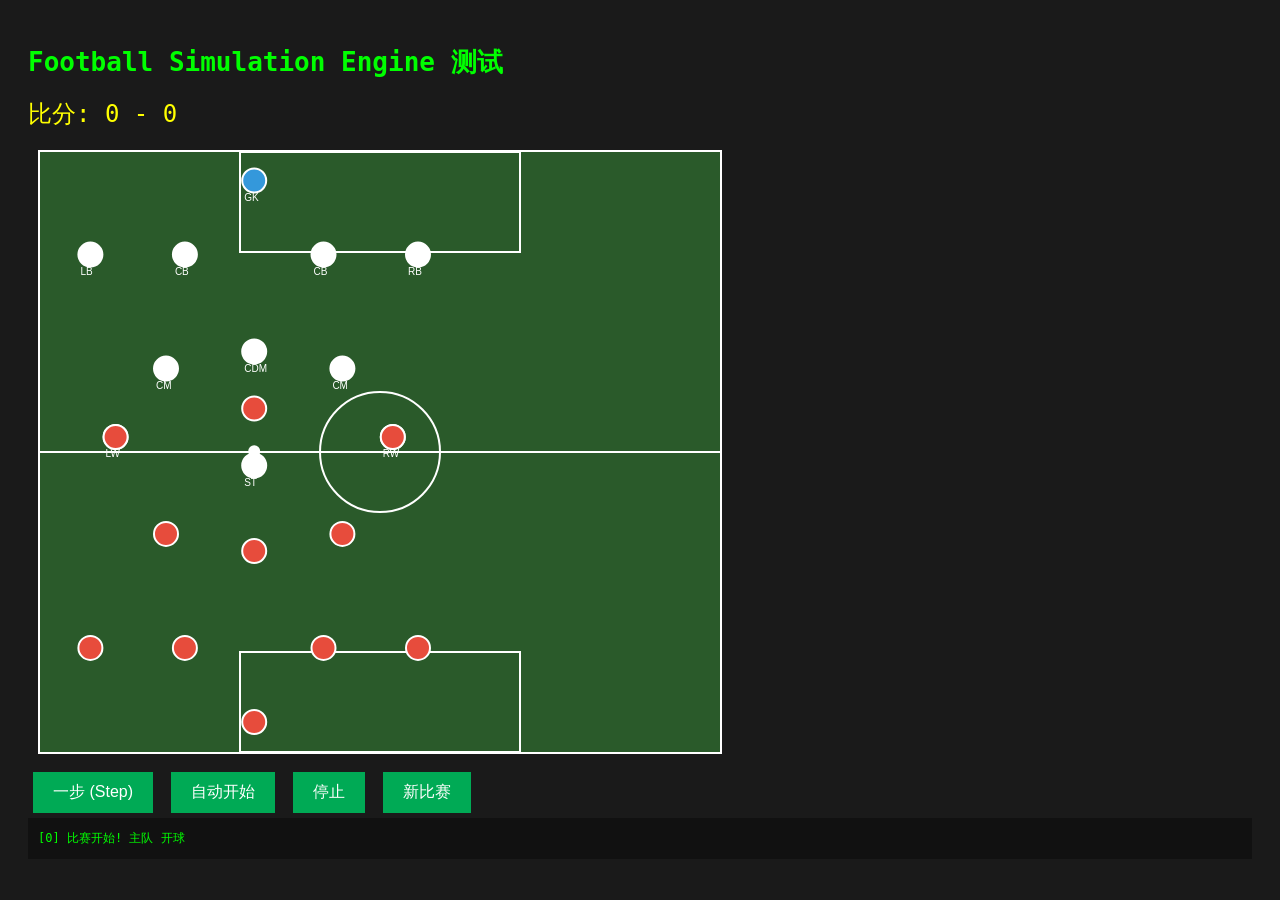
<file: football-engine-test.html>
<!DOCTYPE html>
<html>
<head>
<meta charset="UTF-8">
<title>Football Simulation Engine Test</title>
<style>
body { font-family: monospace; background: #1a1a1a; color: #0f0; padding: 20px; }
canvas { background: #2a5a2a; border: 2px solid #fff; margin: 10px; }
button { background: #0a5; color: #fff; border: none; padding: 10px 20px; margin: 5px; cursor: pointer; font-size: 16px; }
button:hover { background: #0c6; }
#log { background: #111; color: #0f0; padding: 10px; max-height: 300px; overflow-y: auto; font-size: 12px; }
#log p { margin: 2px 0; }
#score { font-size: 24px; color: #ff0; margin: 10px 0; }
canvas#pitch { image-rendering: pixelated; }
</style>
</head>
<body>
<h1>Football Simulation Engine 测试</h1>

<div id="score">比分: <span id="homeScore">0</span> - <span id="awayScore">0</span></div>

<canvas id="pitch" width="680" height="600"></canvas>

<div>
  <button onclick="stepSim()">一步 (Step)</button>
  <button onclick="startAuto()">自动开始</button>
  <button onclick="stopAuto()">停止</button>
  <button onclick="newMatch()">新比赛</button>
</div>

<div id="log"></div>

<script type="module">
// 简化的 Football Engine 适配器测试
class SimpleFootballEngine {
  constructor() {
    this.match = null;
    this.pitchWidth = 680;
    this.pitchHeight = 1050;
  }

  createTeam(name, isHome) {
    const positions = isHome ? this.getHomePositions() : this.getAwayPositions();
    return {
      name,
      players: [
        { name: 'GK', position: 'GK', rating: 80, currentPOS: positions[0], hasBall: false },
        { name: 'LB', position: 'LB', rating: 75, currentPOS: positions[1], hasBall: false },
        { name: 'CB1', position: 'CB', rating: 78, currentPOS: positions[2], hasBall: false },
        { name: 'CB2', position: 'CB', rating: 78, currentPOS: positions[3], hasBall: false },
        { name: 'RB', position: 'RB', rating: 75, currentPOS: positions[4], hasBall: false },
        { name: 'CDM', position: 'CDM', rating: 76, currentPOS: positions[5], hasBall: false },
        { name: 'CM1', position: 'CM', rating: 80, currentPOS: positions[6], hasBall: false },
        { name: 'CM2', position: 'CM', rating: 80, currentPOS: positions[7], hasBall: false },
        { name: 'LW', position: 'LW', rating: 82, currentPOS: positions[8], hasBall: false },
        { name: 'RW', position: 'RW', rating: 82, currentPOS: positions[9], hasBall: false },
        { name: 'ST', position: 'ST', rating: 85, currentPOS: positions[10], hasBall: false }
      ],
      intent: isHome ? 'attack' : 'defend'
    };
  }

  getHomePositions() {
    return [
      [340, 50], [80, 180], [230, 180], [450, 180], [600, 180],
      [340, 350], [200, 380], [480, 380], [120, 500], [560, 500], [340, 550]
    ];
  }

  getAwayPositions() {
    return [
      [340, 1000], [600, 870], [450, 870], [230, 870], [80, 870],
      [340, 700], [480, 670], [200, 670], [560, 500], [120, 500], [340, 450]
    ];
  }

  initMatch(homeName, awayName) {
    this.homeTeam = this.createTeam(homeName, true);
    this.awayTeam = this.createTeam(awayName, false);
    this.ball = { position: [340, 525], withPlayer: true, withTeam: 'home', owner: 10 };
    this.homeStats = { goals: 0, shots: 0, passes: 0, fouls: 0 };
    this.awayStats = { goals: 0, shots: 0, passes: 0, fouls: 0 };
    this.iteration = 0;
    this.half = 1;
    this.homeTeam.players[10].hasBall = true;
    this.log('比赛开始! ' + homeName + ' 开球');
    return this.getMatchState();
  }

  getMatchState() {
    return {
      homeTeam: this.homeTeam,
      awayTeam: this.awayTeam,
      ball: this.ball,
      homeStats: this.homeStats,
      awayStats: this.awayStats,
      iteration: this.iteration,
      half: this.half
    };
  }

  nextIteration() {
    this.iteration++;
    
    // 每 525 次迭代 = 45 分钟 (半场)
    if (this.iteration === 525) {
      this.half = 2;
      this.log('===== 下半场开始 =====');
      // 切换半场位置
      [this.homeTeam, this.awayTeam] = [this.awayTeam, this.homeTeam];
      this.ball.position = [340, 525];
      this.homeTeam.players.forEach(p => p.hasBall = false);
      this.homeTeam.players[10].hasBall = true;
      return this.getMatchState();
    }

    const ballCarrier = this.homeTeam.players.find(p => p.hasBall);
    const hasBall = ballCarrier !== undefined;
    
    if (!hasBall) {
      // 球在空中,简单移动
      this.ball.position[1] += (Math.random() - 0.5) * 20;
      this.ball.position[0] += (Math.random() - 0.5) * 20;
      
      // 检查进球
      if (this.ball.position[1] <= 0) {
        this.awayStats.goals++;
        this.log('⚽ 客队进球! 比分: ' + this.homeStats.goals + '-' + this.awayStats.goals);
        this.resetBall();
      } else if (this.ball.position[1] >= this.pitchHeight) {
        this.homeStats.goals++;
        this.log('⚽ 主队进球! 比分: ' + this.homeStats.goals + '-' + this.awayStats.goals);
        this.resetBall();
      }
    } else {
      // 持球球员行动
      const action = Math.random();
      const attacker = ballCarrier;
      const origPos = [...attacker.currentPOS];

      if (action < 0.7) {
        // 传球 (70%)
        this.homeStats.passes++;
        attacker.hasBall = false;
        
        // 选择一个队友传球
        const teammates = this.homeTeam.players.filter(p => p !== attacker);
        const receiver = teammates[Math.floor(Math.random() * teammates.length)];
        
        // 目标位置 (队友当前位置 + 随机偏移)
        const targetX = Math.max(50, Math.min(630, receiver.currentPOS[0] + (Math.random() - 0.5) * 100));
        const targetY = Math.max(50, Math.min(1000, receiver.currentPOS[1] + (Math.random() - 0.5) * 100));
        
        this.ball.position = [targetX, targetY];
        this.ball.withPlayer = false;
        
        // 移动球
        this.moveBall();
        
        // 检查是否被断球 (20% 概率)
        if (Math.random() < 0.2) {
          this.log('🛑 传球被拦截!');
          attacker.hasBall = false;
          
          // 客队球员尝试断球
          const nearestDefender = this.findNearest(this.awayTeam.players, this.ball.position);
          nearestDefender.hasBall = true;
          this.homeTeam = this.awayTeam;
          this.awayTeam = this.homeTeam;
        } else {
          receiver.hasBall = true;
        }
        
      } else if (action < 0.85) {
        // 射门 (15%)
        this.homeStats.shots++;
        attacker.hasBall = false;
        
        // 射门目标 (对方球门)
        const targetY = this.pitchHeight;
        const targetX = 340 + (Math.random() - 0.5) * 80;
        this.ball.position = [targetX, targetY];
        this.ball.withPlayer = false;
        
        this.log('🦶 射门! 目标: ' + targetX.toFixed(0) + ',' + targetY);
        
        // 移动球 (可能进球或偏出)
        this.moveBall();
        
        // 进球概率 基于距离
        const dist = this.pitchHeight - attacker.currentPOS[1];
        const goalProb = Math.max(0.05, 0.4 - dist / 2000);
        
        if (Math.random() < goalProb) {
          this.homeStats.goals++;
          this.log('⚽⚽⚽ 进球!!! 当前比分: ' + this.homeStats.goals + '-' + this.awayStats.goals);
        } else {
          this.log('❌ 射门偏出!');
        }
        
        this.resetBall();
        
      } else {
        // 带球前进 (15%)
        attacker.currentPOS[1] += 20 + Math.random() * 30;
        attacker.currentPOS[0] += (Math.random() - 0.5) * 40;
        
        this.ball.position = [...attacker.currentPOS];
        
        // 被铲球概率
        if (Math.random() < 0.15) {
          attacker.hasBall = false;
          this.homeStats.fouls++;
          this.log('🟨 犯规! 自由球');
          this.resetBall();
        }
      }

      // 球员向球移动
      this.homeTeam.players.forEach(p => {
        if (!p.hasBall) {
          // 向球靠近
          const dx = this.ball.position[0] - p.currentPOS[0];
          const dy = this.ball.position[1] - p.currentPOS[1];
          const dist = Math.sqrt(dx*dx + dy*dy);
          if (dist > 80) {
            p.currentPOS[0] += dx / dist * (5 + Math.random() * 10);
            p.currentPOS[1] += dy / dist * (5 + Math.random() * 10);
          }
        }
      });
      
      // 防守球员回追
      this.awayTeam.players.forEach(p => {
        const dx = this.ball.position[0] - p.currentPOS[0];
        const dy = this.ball.position[1] - p.currentPOS[1];
        const dist = Math.sqrt(dx*dx + dy*dy);
        if (dist > 50) {
          p.currentPOS[0] += dx / dist * 8;
          p.currentPOS[1] += dy / dist * 8;
        }
      });
    }

    return this.getMatchState();
  }

  moveBall() {
    // 模拟球移动到目标位置
    const target = [...this.ball.position];
    let steps = 0;
    const animate = () => {
      if (steps < 10) {
        steps++;
        requestAnimationFrame(animate);
      }
    };
    animate();
  }

  resetBall() {
    this.ball.position = [340, 525];
    this.ball.withPlayer = true;
    this.homeTeam.players.forEach(p => p.hasBall = false);
    this.homeTeam.players[10].hasBall = true;
    this.log('🔄 球重新开始, 主队持球');
  }

  findNearest(players, pos) {
    let nearest = players[0];
    let minDist = Infinity;
    players.forEach(p => {
      const dx = p.currentPOS[0] - pos[0];
      const dy = p.currentPOS[1] - pos[1];
      const dist = Math.sqrt(dx*dx + dy*dy);
      if (dist < minDist) {
        minDist = dist;
        nearest = p;
      }
    });
    return nearest;
  }

  log(msg) {
    const log = document.getElementById('log');
    const p = document.createElement('p');
    p.textContent = '[' + this.iteration + '] ' + msg;
    log.insertBefore(p, log.firstChild);
    if (log.children.length > 50) log.removeChild(log.lastChild);
  }
}

// 全局实例
window.simEngine = new SimpleFootballEngine();
window.simState = null;
let autoInterval = null;

function render() {
  const canvas = document.getElementById('pitch');
  const ctx = canvas.getContext('2d');
  
  // 清空画布
  ctx.fillStyle = '#2a5a2a';
  ctx.fillRect(0, 0, 680, 600);
  
  // 球场线
  ctx.strokeStyle = '#fff';
  ctx.lineWidth = 2;
  
  // 中线
  ctx.beginPath();
  ctx.moveTo(0, 300);
  ctx.lineTo(680, 300);
  ctx.stroke();
  
  // 中圈
  ctx.beginPath();
  ctx.arc(340, 300, 60, 0, Math.PI * 2);
  ctx.stroke();
  
  // 禁区
  ctx.strokeRect(200, 0, 280, 100);
  ctx.strokeRect(200, 500, 280, 100);
  
  if (!simState) return;
  
  // 绘制主队 (蓝色)
  ctx.fillStyle = '#3498db';
  simState.homeTeam.players.forEach((p, i) => {
    const x = p.currentPOS[0] * 0.63;
    const y = p.currentPOS[1] * 0.57;
    ctx.beginPath();
    ctx.arc(x, y, 12, 0, Math.PI * 2);
    ctx.fill();
    ctx.strokeStyle = '#fff';
    ctx.lineWidth = 2;
    ctx.stroke();
    
    ctx.fillStyle = '#fff';
    ctx.font = '10px Arial';
    ctx.fillText(p.position, x - 10, y + 20);
  });
  
  // 绘制客队 (红色)
  ctx.fillStyle = '#e74c3c';
  simState.awayTeam.players.forEach(p => {
    const x = p.currentPOS[0] * 0.63;
    const y = p.currentPOS[1] * 0.57;
    ctx.beginPath();
    ctx.arc(x, y, 12, 0, Math.PI * 2);
    ctx.fill();
    ctx.strokeStyle = '#fff';
    ctx.lineWidth = 2;
    ctx.stroke();
  });
  
  // 绘制球
  const bx = simState.ball.position[0] * 0.63;
  const by = simState.ball.position[1] * 0.57;
  ctx.fillStyle = '#fff';
  ctx.beginPath();
  ctx.arc(bx, by, 6, 0, Math.PI * 2);
  ctx.fill();
  
  // 更新比分
  document.getElementById('homeScore').textContent = simState.homeStats.goals;
  document.getElementById('awayScore').textContent = simState.awayStats.goals;
}

function stepSim() {
  simState = window.simEngine.nextIteration();
  render();
}

function startAuto() {
  if (autoInterval) clearInterval(autoInterval);
  autoInterval = setInterval(stepSim, 100);
}

function stopAuto() {
  if (autoInterval) {
    clearInterval(autoInterval);
    autoInterval = null;
  }
}

function newMatch() {
  stopAuto();
  simState = window.simEngine.initMatch('主队', '客队');
  render();
}

// 初始化
newMatch();
</script>
</body>
</html>
</file>
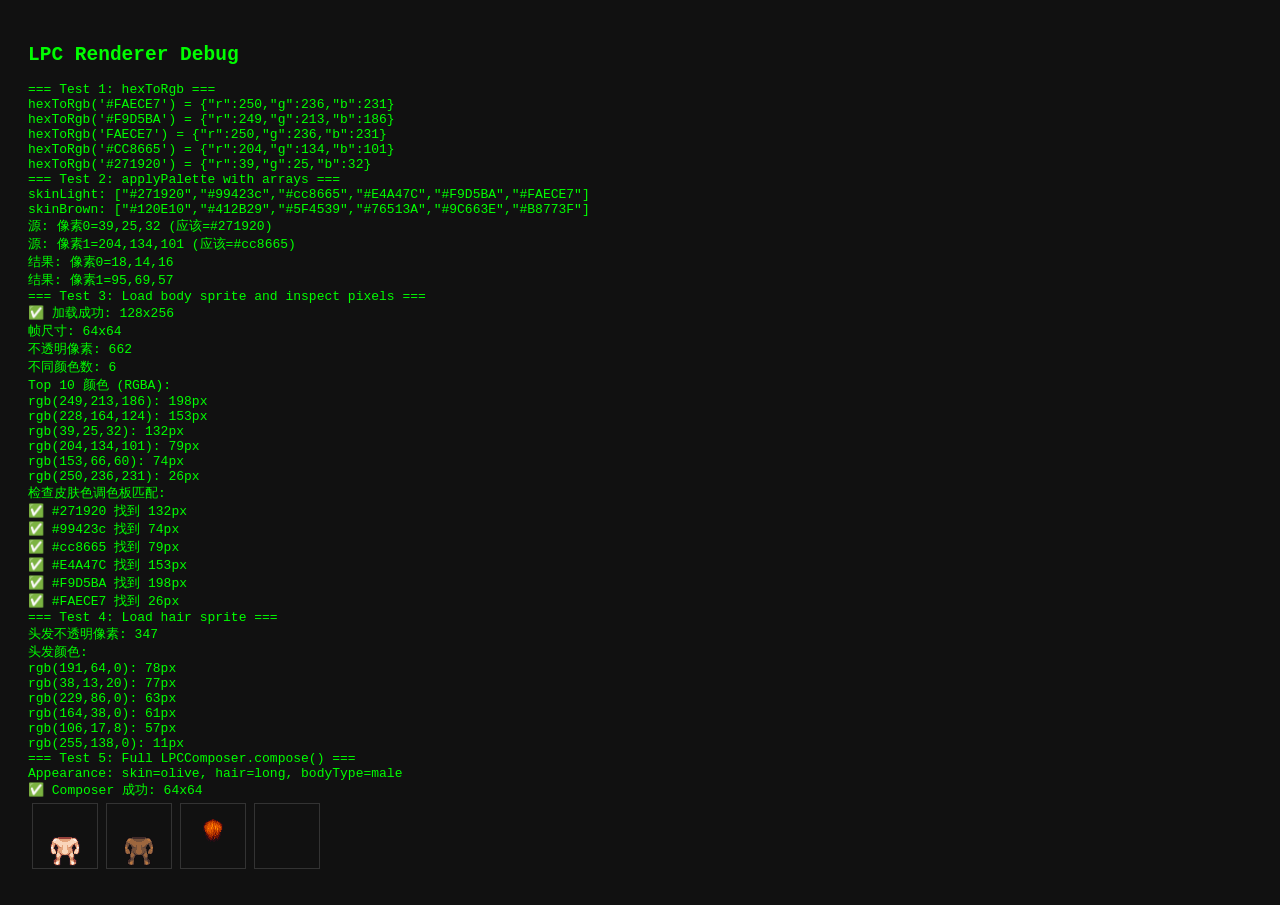
<file: lpc-debug.html>
<!DOCTYPE html>
<html lang="zh">
<head>
<meta charset="UTF-8">
<title>LPC Debug</title>
<style>
  body { font-family: monospace; background: #111; color: #0f0; padding: 20px; }
  canvas { image-rendering: pixelated; border: 1px solid #333; margin: 4px; }
  canvas.bad { border-color: red; }
  canvas.good { border-color: green; }
  h3 { color: #fff; margin: 16px 0 8px; }
  .info { color: #888; font-size: 12px; }
</style>
</head>
<body>
<h2>LPC Renderer Debug</h2>
<div id="log"></div>

<script src="lpc-renderer.js"></script>
<script>
const logEl = document.getElementById('log');

function addLog(msg, color = '#0f0') {
  const d = document.createElement('div');
  d.textContent = msg;
  d.style.color = color;
  logEl.appendChild(d);
  console.log(msg);
}

function showCanvas(title, imageData, w, h) {
  const c = document.createElement('canvas');
  c.width = w; c.height = h;
  c.getContext('2d').putImageData(imageData, 0, 0);
  c.title = title;
  document.body.appendChild(c);
}

// ============ Test 1: Verify hexToRgb ============
addLog('=== Test 1: hexToRgb ===');
const remapper = new LPCColorRemapper();
const tests = ['#FAECE7', '#F9D5BA', 'FAECE7', '#CC8665', '#271920'];
for (const h of tests) {
  addLog(`hexToRgb('${h}') = ${JSON.stringify(remapper.hexToRgb(h))}`);
}

// ============ Test 2: Verify applyPalette ============
addLog('\n=== Test 2: applyPalette with arrays ===');
const skinLight = LPC_PALETTES.skin.light;
const skinBrown = LPC_PALETTES.skin.brown;
addLog(`skinLight: ${JSON.stringify(skinLight)}`);
addLog(`skinBrown: ${JSON.stringify(skinBrown)}`);

// Create 2x1 test image
const tc = document.createElement('canvas');
tc.width = 2; tc.height = 1;
const tctx = tc.getContext('2d');
tctx.fillStyle = skinLight[0]; // #271920 (darkest)
tctx.fillRect(0, 0, 1, 1);
tctx.fillStyle = skinLight[2]; // #cc8665 (middle)
tctx.fillRect(1, 0, 1, 1);
const testImg = tctx.getImageData(0, 0, 2, 1);
addLog(`源: 像素0=${testImg.data[0]},${testImg.data[1]},${testImg.data[2]} (应该=${skinLight[0]})`);
addLog(`源: 像素1=${testImg.data[4]},${testImg.data[5]},${testImg.data[6]} (应该=${skinLight[2]})`);

// Apply palette (arrays as in production code)
const result = remapper.applyPalette(testImg, skinLight, skinBrown);
addLog(`结果: 像素0=${result.data[0]},${result.data[1]},${result.data[2]}`);
addLog(`结果: 像素1=${result.data[4]},${result.data[5]},${result.data[6]}`);

// ============ Test 3: Load real sprite and check colors ============
async function testRealSprite() {
  addLog('\n=== Test 3: Load body sprite and inspect pixels ===');
  const loader = new LPCSpriteLoader();
  const img = await loader.load('body__bodies__male__idle.png');
  if (!img) {
    addLog('❌ 加载失败 - 检查网络!', '#f55');
    return;
  }
  addLog(`✅ 加载成功: ${img.width}x${img.height}`);
  
  // 提取 direction=0 (正面)
  const frame = loader.extractFrame(img, 0, 0);
  addLog(`帧尺寸: ${frame.width}x${frame.height}`);
  
  // 收集所有颜色
  const colorFreq = new Map();
  let opaquePixels = 0;
  for (let i = 0; i < frame.data.length; i += 4) {
    const a = frame.data[i+3];
    if (a > 10) {
      opaquePixels++;
      const key = `${frame.data[i]},${frame.data[i+1]},${frame.data[i+2]}`;
      colorFreq.set(key, (colorFreq.get(key) || 0) + 1);
    }
  }
  addLog(`不透明像素: ${opaquePixels}`);
  addLog(`不同颜色数: ${colorFreq.size}`);
  addLog('Top 10 颜色 (RGBA):');
  const sorted = [...colorFreq.entries()].sort((a,b) => b[1]-a[1]);
  for (const [rgb, n] of sorted.slice(0, 10)) {
    addLog(`  rgb(${rgb}): ${n}px`);
  }
  
  // 检查像素的 hex 值是否与皮肤调色板匹配
  addLog('\n检查皮肤色调色板匹配:');
  for (const hex of skinLight) {
    const rgb = remapper.hexToRgb(hex);
    if (rgb) {
      const key = `${rgb.r},${rgb.g},${rgb.b}`;
      const count = colorFreq.get(key) || 0;
      if (count > 0) {
        addLog(`  ✅ ${hex} 找到 ${count}px`, '#0f0');
      }
    }
  }
  
  // 显示原图
  const c1 = document.createElement('canvas');
  c1.width = 64; c1.height = 64;
  c1.getContext('2d').putImageData(frame, 0, 0);
  c1.title = '原图 (direction=0)';
  document.body.appendChild(c1);
  
  // 显示应用皮肤棕色调后
  const remapped = remapper.applyPalette(frame, skinLight, skinBrown);
  const c2 = document.createElement('canvas');
  c2.width = 64; c2.height = 64;
  c2.getContext('2d').putImageData(remapped, 0, 0);
  c2.title = '重映射 (light → brown)';
  document.body.appendChild(c2);
  
  // 检查头发精灵
  addLog('\n=== Test 4: Load hair sprite ===');
  const hairImg = await loader.load('hair__plain__adult__idle.png');
  if (!hairImg) {
    addLog('❌ 头发加载失败!', '#f55');
    return;
  }
  const hairFrame = loader.extractFrame(hairImg, 0, 0);
  const hairColors = new Map();
  for (let i = 0; i < hairFrame.data.length; i += 4) {
    const a = hairFrame.data[i+3];
    if (a > 10) {
      const key = `${hairFrame.data[i]},${hairFrame.data[i+1]},${hairFrame.data[i+2]}`;
      hairColors.set(key, (hairColors.get(key) || 0) + 1);
    }
  }
  addLog(`头发不透明像素: ${[...hairColors.values()].reduce((a,b)=>a+b,0)}`);
  addLog('头发颜色:');
  for (const [rgb, n] of [...hairColors.entries()].sort((a,b) => b[1]-a[1]).slice(0, 8)) {
    addLog(`  rgb(${rgb}): ${n}px`);
  }
  
  const c3 = document.createElement('canvas');
  c3.width = 64; c3.height = 64;
  c3.getContext('2d').putImageData(hairFrame, 0, 0);
  c3.title = '头发 (原图)';
  document.body.appendChild(c3);
  
  // 测试 LPCComposer 完整渲染
  addLog('\n=== Test 5: Full LPCComposer.compose() ===');
  const composer = new LPCComposer();
  const generator = new LPCPlayerGenerator();
  
  const appearance = generator.generateAppearance({name:'TestPlayer', id:1}, {});
  addLog(`Appearance: skin=${appearance.skinTone}, hair=${appearance.hairstyle}, bodyType=${appearance.bodyType}`);
  
  try {
    const canvas = await composer.compose(
      composer.buildLayers ? composer.buildLayers(appearance, 'idle', 0) : [],
      64, 64
    );
    addLog(`✅ Composer 成功: ${canvas.width}x${canvas.height}`);
    canvas.title = 'Composer 结果';
    document.body.appendChild(canvas);
  } catch(e) {
    addLog(`❌ Composer 失败: ${e.message}`, '#f55');
  }
}

testRealSprite().catch(e => addLog('Error: ' + e));
</script>
</body>
</html>
</file>
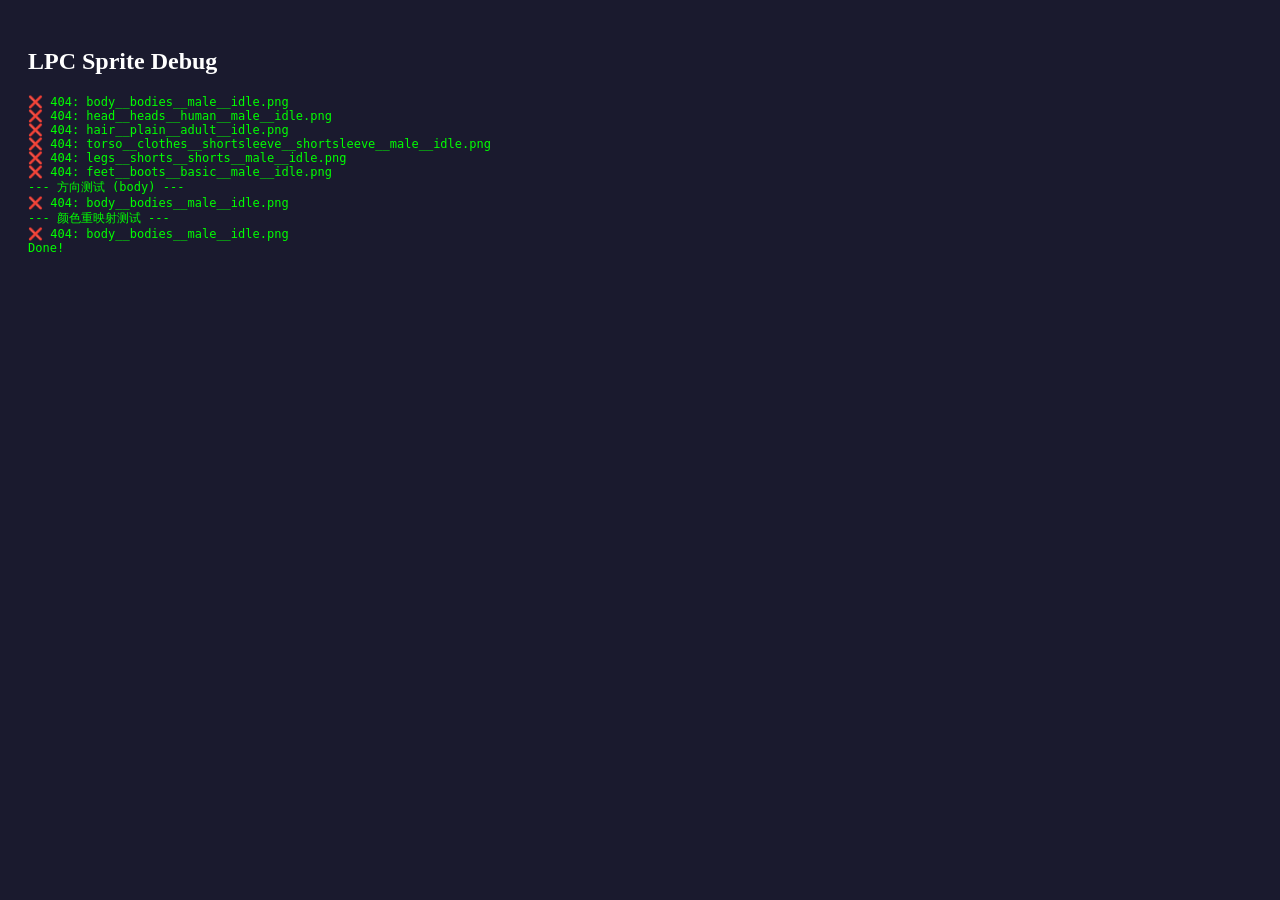
<file: lpc-test.html>
<!DOCTYPE html>
<html>
<head>
<meta charset="UTF-8">
<title>LPC Sprite Test</title>
<style>
  body { background: #1a1a2e; padding: 20px; }
  canvas { image-rendering: pixelated; }
  #results { display: flex; gap: 8px; flex-wrap: wrap; margin-top: 16px; }
  .item { text-align: center; }
  .item span { display: block; color: #fff; font: 12px monospace; margin-top: 4px; }
  .item.bad span { color: #f55; }
  .item.good span { color: #5f5; }
</style>
</head>
<body>
<h2 style="color:#fff">LPC Sprite Debug</h2>
<div id="results"></div>
<script>
const BASE = 'https://unreal-football-online-git-main-yungmounts-projects.vercel.app/lpc-assets/';
const results = document.getElementById('results');

function log(msg) {
  console.log(msg);
  const d = document.createElement('div');
  d.textContent = msg;
  d.style.cssText = 'color:#0f0;font:12px monospace;';
  document.body.appendChild(d);
}

async function loadImg(path) {
  return new Promise((resolve, reject) => {
    const img = new Image();
    img.crossOrigin = 'anonymous';
    img.onload = () => resolve(img);
    img.onerror = () => {
      log(`❌ 404: ${path}`);
      resolve(null);
    };
    img.src = BASE + path;
  });
}

function extractFrame(img, frame, row) {
  const FW = 64, FH = 64;
  const c = document.createElement('canvas');
  c.width = FW; c.height = FH;
  const ctx = c.getContext('2d');
  ctx.drawImage(img, frame * FW, row * FH, FW, FH, 0, 0, FW, FH);
  return ctx.getImageData(0, 0, FW, FH);
}

function showCanvas(title, img, frame, row, scale = 3, good = true) {
  const id = extractFrame(img, frame, row);
  const c = document.createElement('canvas');
  c.width = 64 * scale; c.height = 64 * scale;
  c.style.cssText = `image-rendering:pixelated;border:2px solid ${good ? '#0f0' : '#f55'}`;
  const ctx = c.getContext('2d');
  ctx.imageSmoothingEnabled = false;
  ctx.putImageData(id, 0, 0);
  ctx.drawImage(c, 0, 0, 64 * scale, 64 * scale);
  
  // 统计不透明像素
  let opaque = 0;
  for (let i = 0; i < id.data.length; i += 4) if (id.data[i+3] > 10) opaque++;
  
  const div = document.createElement('div');
  div.className = `item ${opaque > 50 ? 'good' : 'bad'}`;
  div.appendChild(c);
  const s = document.createElement('span');
  s.textContent = `${title}\n${opaque}px`;
  div.appendChild(s);
  results.appendChild(div);
  return opaque;
}

// 调色板
const skinLight = ['#271920','#99423c','#cc8665','#E4A47C','#F9D5BA','#FAECE7'];

function hexToRgb(hex) {
  hex = hex.replace('#','');
  return [parseInt(hex.substr(0,2),16), parseInt(hex.substr(2,2),16), parseInt(hex.substr(4,2),16)];
}

function applyPalette(id, src, dst) {
  const d = id.data;
  const map = {};
  src.forEach((s,i) => { map[s] = dst[i]; });
  const rgbMap = {};
  for (const [k,v] of Object.entries(map)) {
    const sk = hexToRgb(k), sv = hexToRgb(v);
    if (sk && sv) rgbMap[sk.join(',')] = sv;
  }
  for (let i = 0; i < d.length; i += 4) {
    if (d[i+3] > 10) {
      const k = `${d[i]},${d[i+1]},${d[i+2]}`;
      if (rgbMap[k]) { d[i]=rgbMap[k][0]; d[i+1]=rgbMap[k][1]; d[i+2]=rgbMap[k][2]; }
    }
  }
  return id;
}

async function test() {
  const sprites = [
    'body__bodies__male__idle.png',
    'head__heads__human__male__idle.png',
    'hair__plain__adult__idle.png',
    'torso__clothes__shortsleeve__shortsleeve__male__idle.png',
    'legs__shorts__shorts__male__idle.png',
    'feet__boots__basic__male__idle.png',
  ];
  
  for (const spr of sprites) {
    const img = await loadImg(spr);
    if (!img) continue;
    showCanvas(spr.split('__').slice(0,2).join('/'), img, 0, 0);
  }
  
  // 测试方向
  log('\n--- 方向测试 (body) ---');
  const bodyImg = await loadImg('body__bodies__male__idle.png');
  if (bodyImg) {
    for (let dir = 0; dir < 4; dir++) {
      showCanvas(`body dir=${dir}`, bodyImg, 0, dir);
    }
  }
  
  // 测试颜色重映射 (light → brown)
  log('\n--- 颜色重映射测试 ---');
  const brown = ['#120E10','#412B29','#5F4539','#76513A','#9C663E','#B8773F'];
  const body2 = await loadImg('body__bodies__male__idle.png');
  if (body2) {
    const id = extractFrame(body2, 0, 0);
    const remapped = applyPalette(id, skinLight, brown);
    const c = document.createElement('canvas');
    c.width = 64; c.height = 64;
    c.getContext('2d').putImageData(remapped, 0, 0);
    c.style.cssText = 'image-rendering:pixelated;border:2px solid #f80';
    const div = document.createElement('div');
    div.className = 'item';
    div.appendChild(c);
    const s = document.createElement('span');
    s.textContent = 'body light→brown';
    s.style.color = '#fff';
    div.appendChild(s);
    results.appendChild(div);
  }
}

test().then(() => log('Done!')).catch(e => log('Error: '+e));
</script>
</body>
</html>
</file>
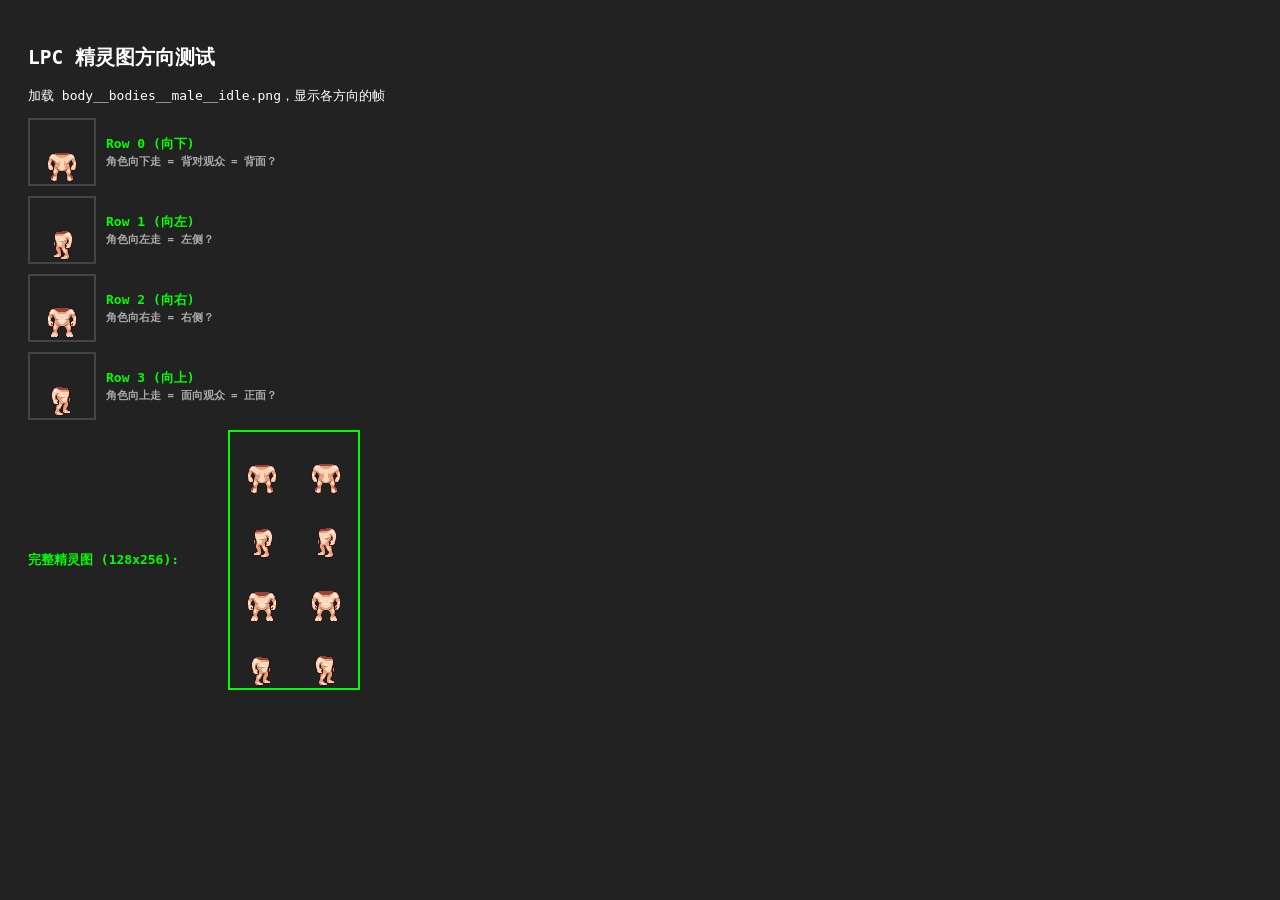
<file: test-directions.html>
<!DOCTYPE html>
<html>
<head>
<meta charset="UTF-8">
<title>LPC Direction Test</title>
<style>
body { font-family: monospace; background: #222; color: #fff; padding: 20px; }
.row { display: flex; align-items: center; margin: 10px 0; }
canvas { image-rendering: pixelated; border: 2px solid #444; margin-right: 10px; }
.label { color: #0f0; font-weight: bold; width: 200px; }
</style>
</head>
<body>
<h2>LPC 精灵图方向测试</h2>
<p>加载 body__bodies__male__idle.png，显示各方向的帧</p>
<div id="container"></div>

<script>
async function test() {
  const container = document.getElementById('container');
  
  // 加载精灵图
  const img = new Image();
  img.crossOrigin = 'anonymous';
  img.src = 'lpc-sprites/body__bodies__male__idle.png';
  
  await new Promise((resolve, reject) => {
    img.onload = resolve;
    img.onerror = reject;
  });
  
  console.log('Image loaded:', img.width, 'x', img.height);
  
  // LPC 标准结构：128x256 (64x64 每帧，2列×4行)
  // Row 0: 向下
  // Row 1: 向左
  // Row 2: 向右
  // Row 3: 向上
  
  const directions = [
    { row: 0, name: 'Row 0 (向下)', desc: '角色向下走 = 背对观众 = 背面？' },
    { row: 1, name: 'Row 1 (向左)', desc: '角色向左走 = 左侧？' },
    { row: 2, name: 'Row 2 (向右)', desc: '角色向右走 = 右侧？' },
    { row: 3, name: 'Row 3 (向上)', desc: '角色向上走 = 面向观众 = 正面？' }
  ];
  
  for (const dir of directions) {
    const row = document.createElement('div');
    row.className = 'row';
    
    const canvas = document.createElement('canvas');
    canvas.width = 64;
    canvas.height = 64;
    const ctx = canvas.getContext('2d');
    
    // 提取该行第一帧
    ctx.drawImage(img, 0, dir.row * 64, 64, 64, 0, 0, 64, 64);
    
    const label = document.createElement('div');
    label.className = 'label';
    label.innerHTML = `${dir.name}<br><small style="color:#aaa">${dir.desc}</small>`;
    
    row.appendChild(canvas);
    row.appendChild(label);
    container.appendChild(row);
  }
  
  // 添加完整的精灵图
  const fullRow = document.createElement('div');
  fullRow.className = 'row';
  fullRow.innerHTML = '<div class="label">完整精灵图 (128x256):</div>';
  
  const fullCanvas = document.createElement('canvas');
  fullCanvas.width = img.width;
  fullCanvas.height = img.height;
  fullCanvas.getContext('2d').drawImage(img, 0, 0);
  fullCanvas.style.border = '2px solid #0f0';
  
  fullRow.appendChild(fullCanvas);
  container.appendChild(fullRow);
}

test();
</script>
</body>
</html>
</file>
